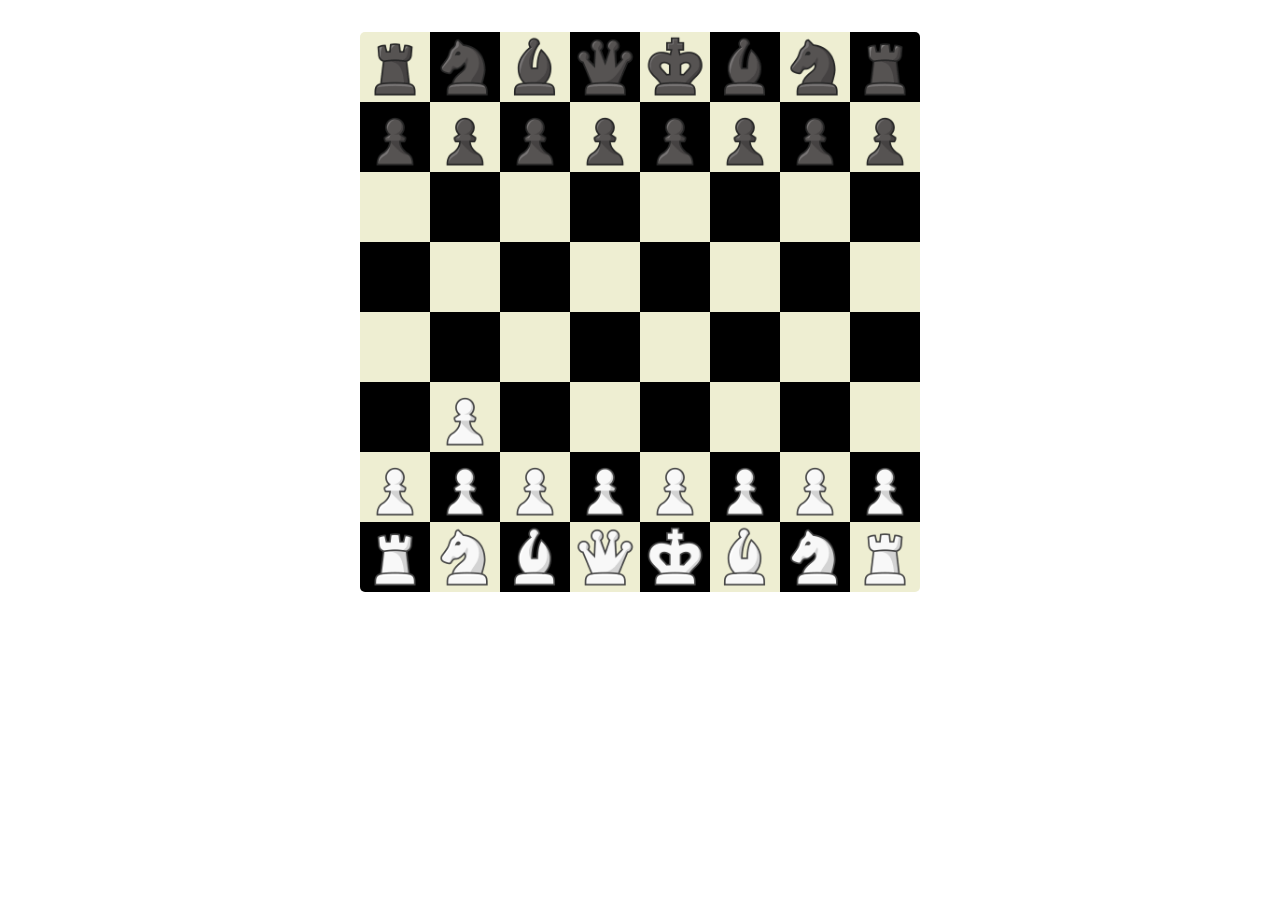
<file: app/index.html>
<!DOCTYPE html>
<html lang="en">
<head>
    <meta charset="UTF-8">
    <meta name="viewport" content="width=device-width, initial-scale=1.0">
    <title>CHESS</title>
    <link rel="stylesheet" href="style.css">
</head>
<body>
    <div class="container">
        <div class="main">
          <div class="first column">
            <div class="square" id="a8">
              <img id="blackRook" src="../pieces/black/rook.png"/>
            </div>
            <div class="square" id="a7">
              <img id="blackPawn" src="../pieces/black/pawn.png"/>
            </div>
            <div class="square" id="a6"></div>
            <div class="square" id="a5"></div>
            <div class="square" id="a4"></div>
            <div class="square" id="a3"></div>
            <div class="square" id="a2">
              <img id="whitePawn" src="../pieces/white/pawn.png"/>
            </div>
            <div class="square" id="a1">
              <img id="whiteRook" src="../pieces/white/rook.png"/>
            </div>
          </div>
          <div class="second column">
            <div class="square" id="b8">
              <img id="blackKnight" src="../pieces/black/knight.png"/>
            </div>
            <div class="square" id="b7">
              <img id="blackPawn" src="../pieces/black/pawn.png"/>
            </div>
            <div class="square" id="b6"></div>
            <div class="square" id="b5"></div>
            <div class="square" id="b4"></div>
            <div class="square" id="b3">              <img id="whitePawn" src="../pieces/white/pawn.png"/></div>
            <div class="square" id="b2">
              <img id="whitePawn" src="../pieces/white/pawn.png"/>
            </div>
            <div class="square" id="b1">
              <img id="whiteKnight" src="../pieces/white/knight.png"/>
            </div>
          </div>
          <div class="third column">
            <div class="square" id="c8">
              <img id="blackBishop" src="../pieces/black/bishop.png"/>
            </div>
            <div class="square" id="c7">
              <img id="blackPawn" src="../pieces/black/pawn.png"/>
            </div>
            <div class="square" id="c6"></div>
            <div class="square" id="c5"></div>
            <div class="square" id="c4"></div>
            <div class="square" id="c3"></div>
            <div class="square" id="c2">
              <img id="whitePawn" src="../pieces/white/pawn.png"/>
            </div>
            <div class="square" id="c1">
              <img id="whiteBishop" src="../pieces/white/bishop.png"/>
            </div>
          </div>
          <div class="fourth column">
            <div class="square" id="d8">
              <img id="blackQueen" src="../pieces/black/queen.png"/>
            </div>
            <div class="square" id="d7">
              <img id="blackPawn" src="../pieces/black/pawn.png"/>
            </div>
            <div class="square" id="d6"></div>
            <div class="square" id="d5"></div>
            <div class="square" id="d4"></div>
            <div class="square" id="d3"></div>
            <div class="square" id="d2">
              <img id="whitePawn" src="../pieces/white/pawn.png"/>
            </div>
            <div class="square" id="d1">
              <img id="whiteQueen" src="../pieces/white/queen.png"/>
            </div>
          </div>
          <div class="fifth column">
            <div class="square" id="e8">
              <img id="blackKing" src="../pieces/black/king.png"/>
            </div>
            <div class="square" id="e7">
              <img id="blackPawn" src="../pieces/black/pawn.png"/>
            </div>
            <div class="square" id="e6"></div>
            <div class="square" id="e5"></div>
            <div class="square" id="e4"></div>
            <div class="square" id="e3"></div>
            <div class="square" id="e2">
              <img id="whitePawn" src="../pieces/white/pawn.png"/>
            </div>
            <div class="square" id="e1">
              <img id="whiteKing" src="../pieces/white/king.png"/>
            </div>
          </div>
          <div class="sixth column">
            <div class="square" id="f8">
              <img id="blackBishop" src="../pieces/black/bishop.png"/>
            </div>
            <div class="square" id="f7">
              <img id="blackPawn" src="../pieces/black/pawn.png"/>
            </div>
            <div class="square" id="f6"></div>
            <div class="square" id="f5"></div>
            <div class="square" id="f4"></div>
            <div class="square" id="f3"></div>
            <div class="square" id="f2">
              <img id="whitePawn" src="../pieces/white/pawn.png"/>
            </div>
            <div class="square" id="f1">
              <img id="whiteBishop" src="../pieces/white/bishop.png"/>
            </div>
          </div>
          <div class="seventh column">
            <div class="square" id="g8">
              <img id="blackKnight" src="../pieces/black/knight.png"/>
            </div>
            <div class="square" id="g7">
              <img id="blackPawn" src="../pieces/black/pawn.png"/>
            </div>
            <div class="square" id="g6"></div>
            <div class="square" id="g5"></div>
            <div class="square" id="g4"></div>
            <div class="square" id="g3"></div>
            <div class="square" id="g2">
              <img id="whitePawn" src="../pieces/white/pawn.png"/>
            </div>
            <div class="square" id="g1">
              <img id="whiteKnight" src="../pieces/white/knight.png"/>
            </div>
          </div>
          <div class="eigth column">
            <div class="square" id="h8">
              <img id="blackRook" src="../pieces/black/rook.png"/>
            </div>
            <div class="square" id="h7">
              <img id="blackPawn" src="../pieces/black/pawn.png"/>
            </div>
            <div class="square" id="h6"></div>
            <div class="square" id="h5"></div>
            <div class="square" id="h4"></div>
            <div class="square" id="h3"></div>
            <div class="square" id="h2">
              <img id="whitePawn" src="../pieces/white/pawn.png"/>
            </div>
            <div class="square" id="h1">
              <img id="whiteRook" src="../pieces/white/rook.png"/>
            </div>
          </div>    
        </div>
    </div>
</body>
<script src="./app.js"></script>
</html>
</file>
<file: app/style.css>
body {
    font-family: Arial, sans-serif;
}

.container {
    display: flex;
    align-items: center;
    justify-content: center;
    margin-top: 2rem;

}

.square {
    background-color: #EEEED2;
    width: 70px;
    height: 70px;
}

.main{
    display: grid;
    border-radius: 5px;
    grid-template-columns: repeat(8, 1fr);
    height: 560px;
    width: 560px;
    overflow: hidden;
} 

.column:nth-of-type(odd) .square:nth-of-type(even) {
    background-color: #000000;
}

.column:nth-of-type(even) .square:nth-of-type(odd) {
    background-color: #000000;
}

img {
    width: 100%;
}
</file>
